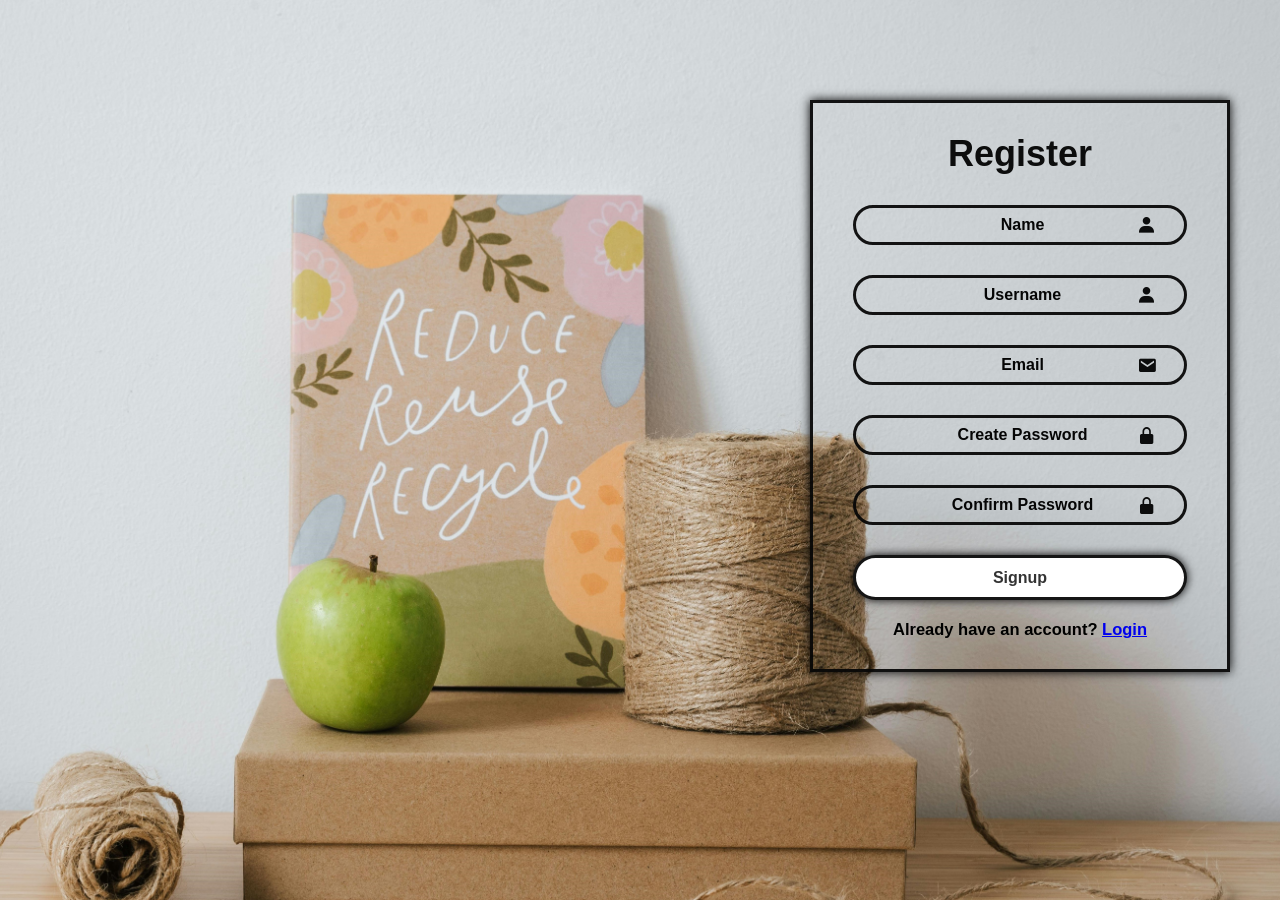
<file: index.html>
<!DOCTYPE html>
<html lang="en">
  <head>
    <meta charset="UTF-8" />
    <meta name="viewport" content="width=device-width, initial-scale=1.0" />
    <title>Register</title>
    <link rel="stylesheet" href="MyRegister.css" />
    <script
      src="https://code.jquery.com/jquery-3.7.1.js"
      integrity="sha256-eKhayi8LEQwp4NKxN+CfCh+3qOVUtJn3QNZ0TciWLP4="
      crossorigin="anonymous"
    ></script>
    <link
      href="https://unpkg.com/boxicons@2.1.4/css/boxicons.min.css"
      rel="stylesheet"
    />
  </head>
  <body>
    <div class="wrapper">
      <form
        name="signin"
        onsubmit="return validateform()"
        method="post"
        action="MyRegister.php"
      >
        <h1>Register</h1>

        <div class="input-box">
          <i class="bx bxs-user"></i>
          <input type="text" placeholder="Name" name="name" required />
        </div>

        <div class="input-box">
          <i class="bx bxs-user"></i>
          <input
            type="text"
            placeholder="Username"
            name="username"
            id="username"
            required
          />
        </div>

        <div class="input-box">
          <i class="bx bxs-envelope"></i>
          <input
            type="email"
            placeholder="Email"
            name="email"
            id="email"
            required
          />
        </div>
        <div class="input-box">
          <input
            type="password"
            placeholder="Create Password"
            name="password"
            id="password"
            required
          />
          <i class="bx bxs-lock-alt"></i>
        </div>
        <div class="input-box">
          <input
            type="password"
            placeholder="Confirm Password"
            name="confirm"
            required
          />
          <i class="bx bxs-lock-alt"></i>
        </div>

        <button type="submit" class="btm" name="submit2">Signup</button>
        <div class="register-link">
          <p>Already have an account? <a href="Login.html">Login</a></p>
        </div>
      </form>
    </div>
  </body>

  <script>
    function validateform() {
      var name = document.signin.name.value;
      var username = document.signin.username.value;
      var email = document.signin.email.value;
      var password = document.signin.password.value;
      var confirm = document.signin.confirm.value;

      if (name == null || name === "") {
        alert(username + " Name can't be blank");
        return false;
      } else if (password.length < 6) {
        alert(username + " Password must be at least 6 characters");
        return false;
      } else if (!/[A-Z]/.test(password)) {
        alert(
          username + " Password must contain at least one uppercase letter"
        );
        return false;
      } else if (!/[!@#$%^&*(),.?":{}|<>]/.test(password)) {
        alert(
          username + " Password must contain at least one special character"
        );
        return false;
      } else if (password !== confirm) {
        alert(username + " Passwords entered don't match");
        return false;
      } else {
        
        return true;
      }
    }
  </script>
</html>
</file>
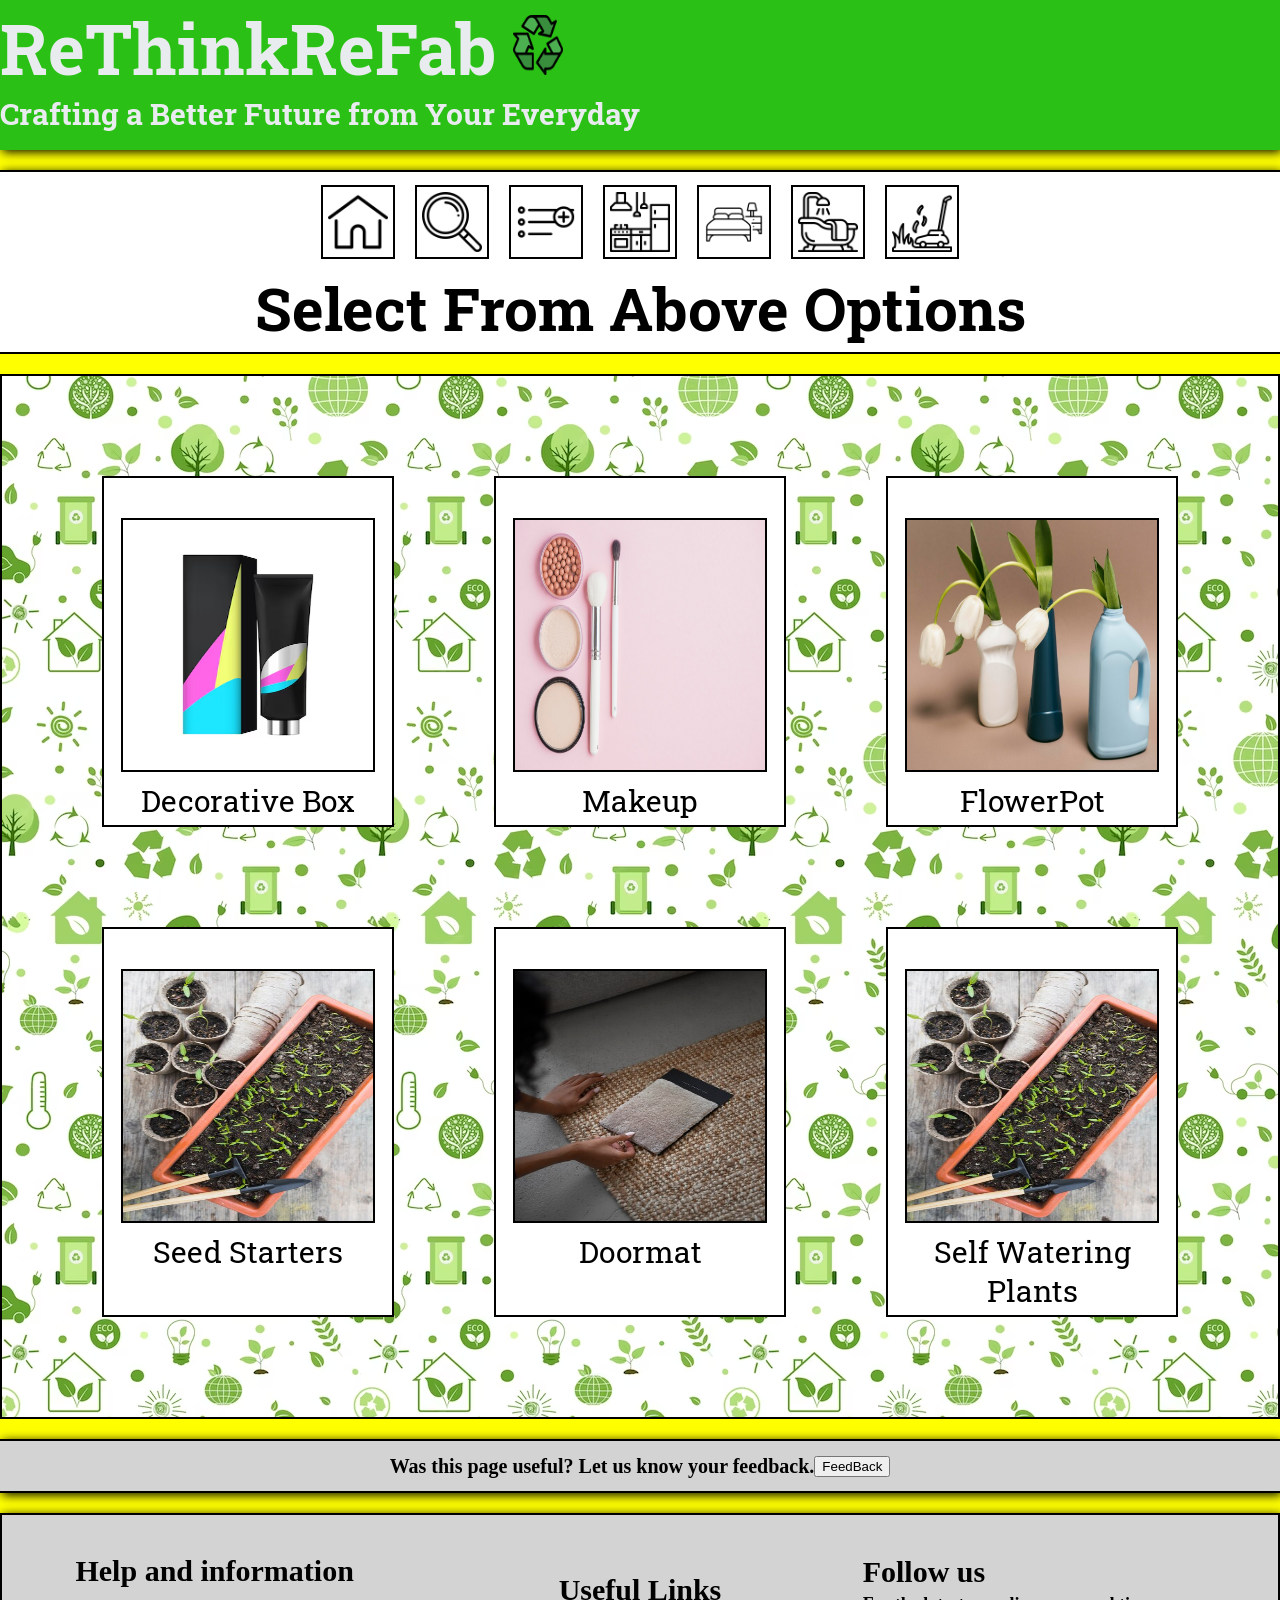
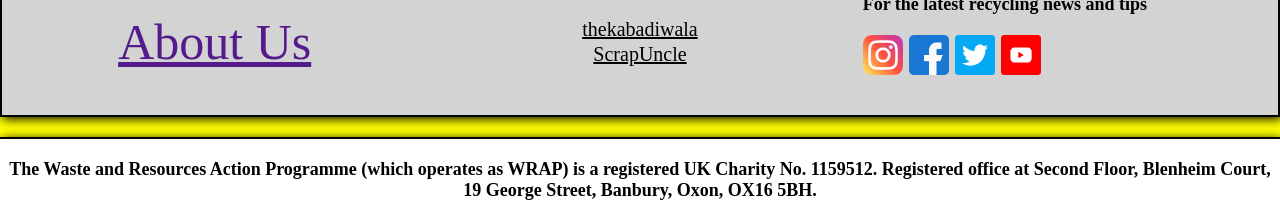
<file: Bathroom.html>
<!DOCTYPE html>
<html lang="en">

<head>
    <meta charset="UTF-8">
    <meta name="viewport" content="width=device-width, initial-scale=1.0">
    <title>Kitchen_Product</title>
    <link rel="stylesheet" href="ProductLayout.css">
    <link rel="preconnect" href="https://fonts.googleapis.com" />
    <link rel="preconnect" href="https://fonts.gstatic.com" crossorigin />
    <link
      href="https://fonts.googleapis.com/css2?family=Grandiflora+One&family=Peralta&display=swap"
      rel="stylesheet"
    />
    <link rel="preconnect" href="https://fonts.googleapis.com" />
    <link rel="preconnect" href="https://fonts.googleapis.com" />
    <link rel="preconnect" href="https://fonts.gstatic.com" crossorigin />
    <link
      href="https://fonts.googleapis.com/css2?family=Grandiflora+One&family=Peralta&family=Roboto+Slab:wght@100;500;800&display=swap"
      rel="stylesheet"
    />
    <link href="https://fonts.googleapis.com/css2?family=Lora:ital,wght@1,500&display=swap" rel="stylesheet">
</head>

<body style="margin: 0%;height: 100%;">

    <div style="height: 100%; width: 100%">
        <div class="HEAD">
          <div class="HEAD_LEFT">
            ReThinkReFab
            <img src="MainPage_IMG/recycle.png" />
            <p>Crafting a Better Future from Your Everyday</p>
          </div>
        
        </div>

        <div class="Search_Bar">
          <img src="MainPage_IMG/home.png" id="homeImg" />
          <img src="MainPage_IMG/search.png" id="searchImg" />
          <img src="MainPage_IMG/add.png" id="addImg" />
          <img src="MainPage_IMG/kitchen.png" id="kitchenImg" />
          <img src="MainPage_IMG/bedroom.png" id="bedroomImg" />
          <img src="MainPage_IMG/bath.png" id="bathImg" />
          <img src="MainPage_IMG/lawn.png" id="lawnImg" />
        </div>
  
        <div class="Icon_Name">
          <p id="iconText">Select From Above Options</p>
        </div>
      <div class="GRID_LAYOUT">
        <div class="GRIDS">
          <div class="IMG">
            <a href="Bathroom_ToothPaste.html">
              <img src="BATHROOM/Decorative_ToothPaste" alt="Storage Containers">
            </a>
            <p class="TITLE">Decorative Box</p>
          </div>
        </div>
        <div class="GRIDS">
          <div class="IMG">
            <a href="Bathroom_Makeup.html">
              <img src="BATHROOM/Makeup.jpg" alt="Bulletin Board">
            </a>
            <p class="TITLE">Makeup</p>
          </div>
        </div>
        <div class="GRIDS">
          <div class="IMG">
            <a href="Bathroom_Shampoo.html">
              <img src="BATHROOM/FlowerPot_Shampoo.jpg" alt="Wall Art">
            </a>
            <p class="TITLE">FlowerPot</p>
          </div>
        </div>
        <div class="GRIDS">
          <div class="IMG">
            <a href="Bathroom_ToiletPaper.html">
              <img src="BATHROOM/SeedStarter.jpg" alt="Seed Starters">
            </a>
            <p class="TITLE">Seed Starters</p>
          </div>
        </div>
        <div class="GRIDS">
          <div class="IMG">
            <a href="Bathroom_Towel.html">
              <img src="BATHROOM/Doormat.jpg" alt="Plant Pot">
            </a>
            <p class="TITLE">Doormat</p>
          </div>
        </div>
        <div class="GRIDS">
          <div class="IMG">
            <a href="KITCHEN/Kitchen_SelfWateringPlants.html">
              <img src="BATHROOM/SeedStarter.jpg" alt="Self Watering Plants">
            </a>
            <p class="TITLE">Self Watering Plants</p>
          </div>
        </div>
      </div>

   <div class="FEEDBACK">
    <p>Was this page useful? Let us know your feedback.</p>
    <a href="Feedback.php"><button>FeedBack</button></a>
  </div>
</div>
<div>
  <div class="END">
    <div class="CONTACT_US">
      <p>Help and information</p>
      <a style="padding: 10px;font-size: 50px;" href="">About Us</a>
    </div>
    <div class="LINKS">
      <p>Useful Links</p>
      <a href="https://www.thekabadiwala.com/" target="_blank"
        >thekabadiwala</a
      >
      <a href="https://scrapuncle.com/" target="_blank">ScrapUncle</a>
    </div>
    <div class="SOCIAL_MEDIA">
      <p style="margin-bottom: 5px; font-size: 30px; font-weight: bold">
        Follow us
      </p>
      <p
        style="
          margin-top: 5px;
          margin-bottom: 5px;
          font-size: 18px;
          font-weight: bold;
        "
      >
        For the latest recycling news and tips
      </p>
      <a href="https://www.instagram.com/" target="_blank"><img src="MainPage_IMG/instagram.png" class="S_IMG" /></a>
          <a href="https://www.facebook.com/" target="_blank"><img src="MainPage_IMG/facebook.png" class="S_IMG" /></a>
          <a href="https://twitter.com/" target="_blank"><img src="MainPage_IMG/twitter.png" class="S_IMG" /></a>
          <a href="https://www.youtube.com/" target="_blank"><img src="MainPage_IMG/youtube.png" class="S_IMG" /></a>
    </div>
  </div>
  <div class="BOTTOM_TAG">
    The Waste and Resources Action Programme (which operates as WRAP) is a
    registered UK Charity No. 1159512. Registered office at Second Floor,
    Blenheim Court, 19 George Street, Banbury, Oxon, OX16 5BH.
  </div>
</div>
</div>

</body>

<script>

document.getElementById("homeImg").addEventListener("click", function () {
          redirectToPage("LandingPage.html");
        });

    document.getElementById("searchImg").addEventListener("click", function () {
      redirectToPage("SearchIdea.html");
    });

    document.getElementById("addImg").addEventListener("click", function () {
      redirectToPage("UserIdea.html");
    });

    document
      .getElementById("kitchenImg")
      .addEventListener("click", function () {
        redirectToPage("Kitchen.html");
      });

    document
      .getElementById("bedroomImg")
      .addEventListener("click", function () {
        redirectToPage("Bedroom.html");
      });

    document.getElementById("bathImg").addEventListener("click", function () {
      redirectToPage("Bathroom.html");
    });

    document.getElementById("lawnImg").addEventListener("click", function () {
      redirectToPage("Lawn.html");
    });

  function redirectToPage(page) {
    window.open(page, "_blank");
  }

  const icons = document.querySelectorAll(".Search_Bar img");
  const iconText = document.getElementById("iconText");

  // Add event listeners to each icon
  icons.forEach((icon) => {
    icon.addEventListener("mouseover", function () {
      // Display the text related to the hovered icon
      iconText.textContent = getIconText(icon.id);
    });

    icon.addEventListener("mouseout", function () {
      // Set the default text when the mouse leaves the icon
      iconText.textContent = "Select From Above Options";
    });
  });

  // Function to get the text based on the icon ID
  function getIconText(iconId) {
    switch (iconId) {
      case "homeImg":
          return "Home";
      case "searchImg":
        return "Search Ideas";
      case "addImg":
        return "Add Ideas";
      case "kitchenImg":
        return "Kitchen Ideas";
      case "bedroomImg":
        return "Bedroom Ideas";
      case "bathImg":
        return "Bathroom Ideas";
      case "lawnImg":
        return "Lawn Ideas";
      default:
        return "";
    }
  }
</script>


</html>
</file>
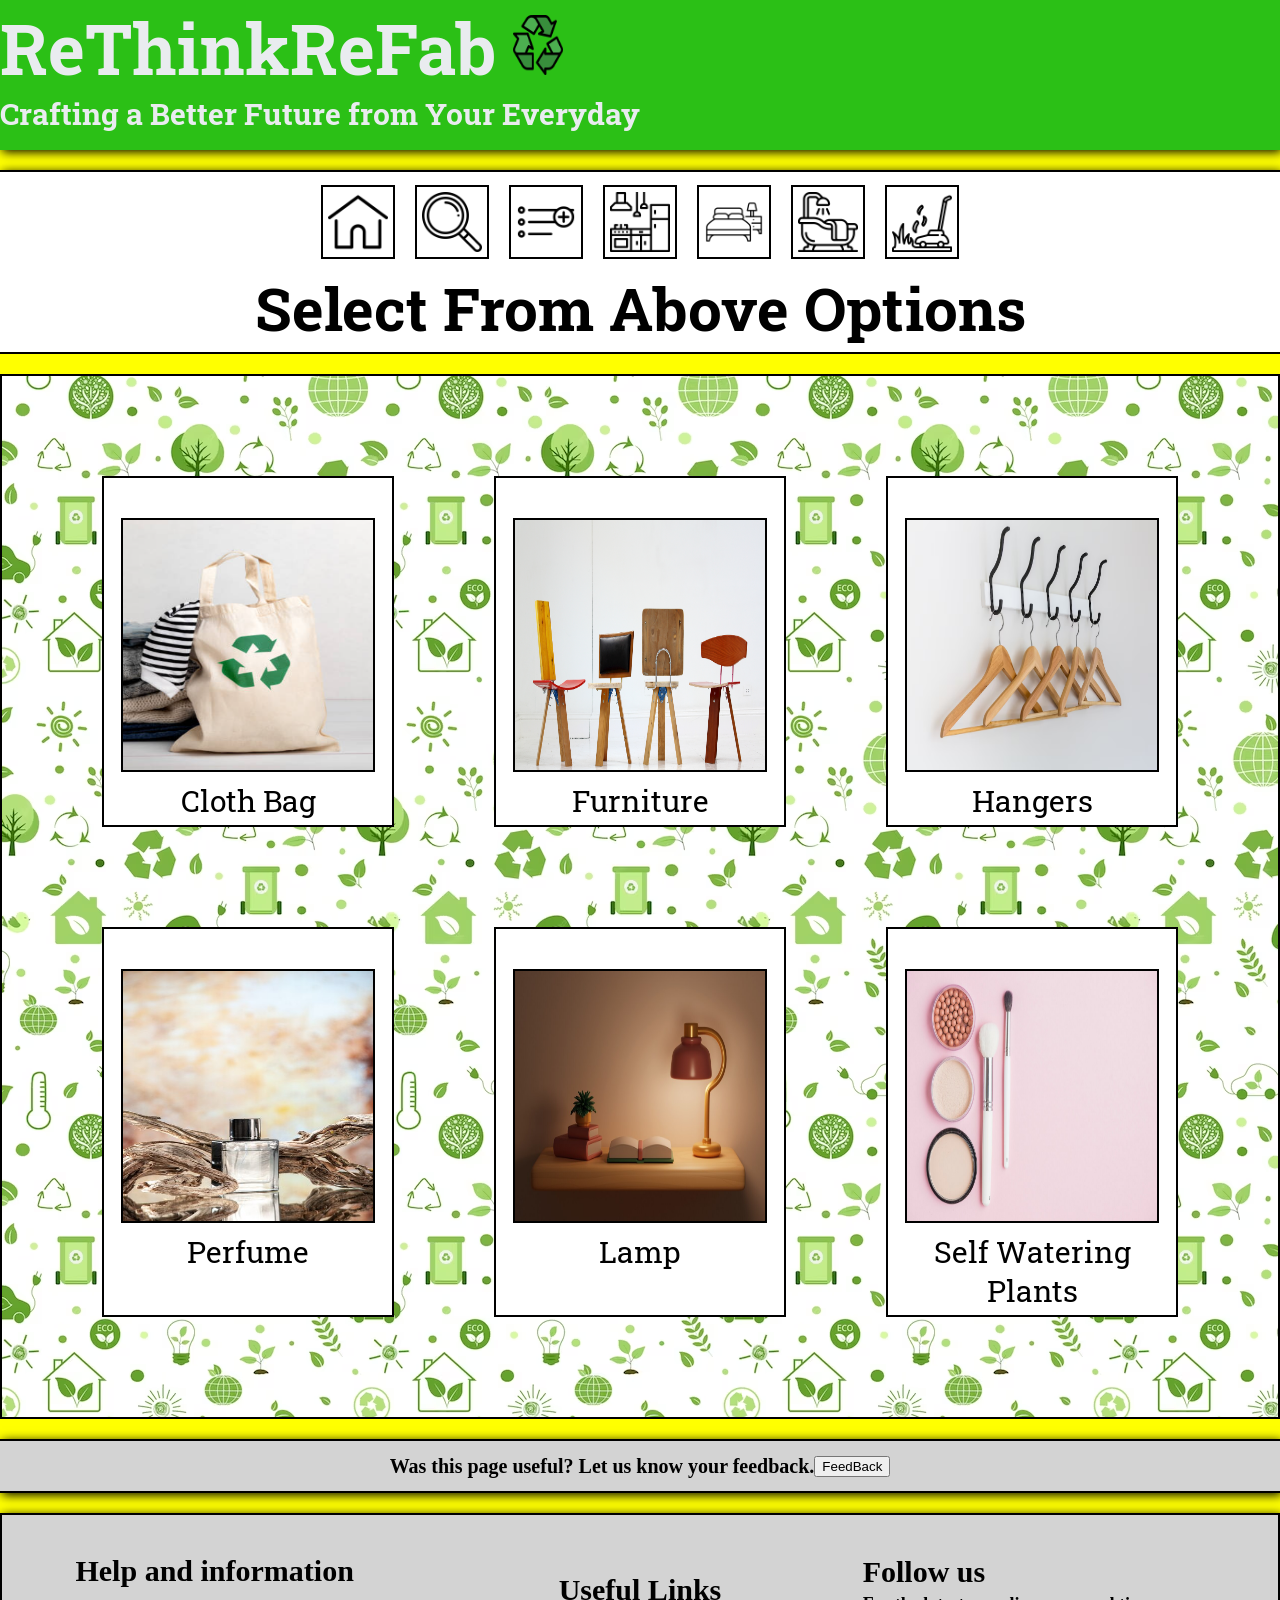
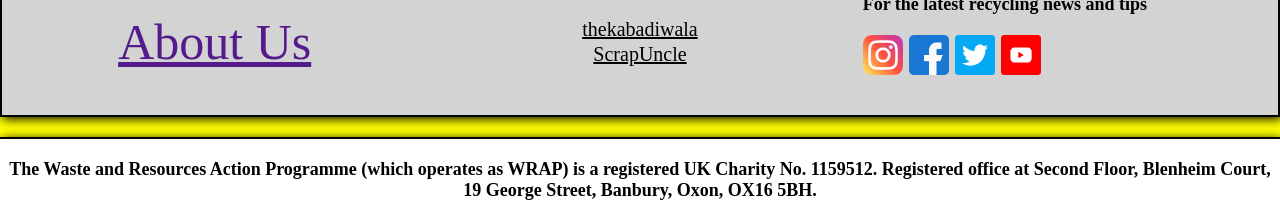
<file: Bedroom.html>
<!DOCTYPE html>
<html lang="en">
<head>
    <meta charset="UTF-8">
    <meta name="viewport" content="width=device-width, initial-scale=1.0">
    <title>Kitchen_Product</title>
    <link rel="stylesheet" href="ProductLayout.css">
    <link rel="preconnect" href="https://fonts.googleapis.com" />
    <link rel="preconnect" href="https://fonts.gstatic.com" crossorigin />
    <link
      href="https://fonts.googleapis.com/css2?family=Grandiflora+One&family=Peralta&display=swap"
      rel="stylesheet"
    />
    <link rel="preconnect" href="https://fonts.googleapis.com" />
    <link rel="preconnect" href="https://fonts.googleapis.com" />
    <link rel="preconnect" href="https://fonts.gstatic.com" crossorigin />
    <link
      href="https://fonts.googleapis.com/css2?family=Grandiflora+One&family=Peralta&family=Roboto+Slab:wght@100;500;800&display=swap"
      rel="stylesheet"
    />
    <link href="https://fonts.googleapis.com/css2?family=Lora:ital,wght@1,500&display=swap" rel="stylesheet">
</head>

<body style="margin: 0%;height: 100%;">

    <div style="height: 100%; width: 100%">
        <div class="HEAD">
          <div class="HEAD_LEFT">
            ReThinkReFab
            <img src="MainPage_IMG/recycle.png" />
            <p>Crafting a Better Future from Your Everyday</p>
          </div>
      
        </div>

        <div class="Search_Bar">
          <img src="MainPage_IMG/home.png" id="homeImg" />
          <img src="MainPage_IMG/search.png" id="searchImg" />
          <img src="MainPage_IMG/add.png" id="addImg" />
          <img src="MainPage_IMG/kitchen.png" id="kitchenImg" />
          <img src="MainPage_IMG/bedroom.png" id="bedroomImg" />
          <img src="MainPage_IMG/bath.png" id="bathImg" />
          <img src="MainPage_IMG/lawn.png" id="lawnImg" />
        </div>
  
        <div class="Icon_Name">
          <p id="iconText">Select From Above Options</p>
        </div>
      <div class="GRID_LAYOUT">
        <div class="GRIDS">
          <div class="IMG">
            <a href="Bedroom_Clothes.html">
              <img src="BEDROOM/cloth bag.png" alt="Cloth_Bag">
            </a>
            <p class="TITLE">Cloth Bag</p>
          </div>
        </div>
        <div class="GRIDS">
          <div class="IMG">
            <a href="Bedroom_Furniture.html">
              <img src="BEDROOM/furniture.png" alt="furniture">
            </a>
            <p class="TITLE">Furniture</p>
          </div>
        </div>
        <div class="GRIDS">
          <div class="IMG">
            <a href="Bedroom_Hanger.html">
              <img src="BEDROOM/hangers.png" alt="Hangers">
            </a>
            <p class="TITLE">Hangers</p>
          </div>
        </div>
        <div class="GRIDS">
          <div class="IMG">
            <a href="Bedroom_Perfume.html">
              <img src="BEDROOM/perfume.png" alt="Perfume">
            </a>
            <p class="TITLE">Perfume</p>
          </div>
        </div>
        <div class="GRIDS">
          <div class="IMG">
            <a href="Bedroom_Lamp.html">
              <img src="BEDROOM/study lamp.png" alt="Study_Lamp">
            </a>
            <p class="TITLE">Lamp</p>
          </div>
        </div>
        <div class="GRIDS">
          <div class="IMG">
            <a href="Bedroom_Makeup.html">
              <img src="BEDROOM/Makeup.jpg" alt="Self Watering Plants">
            </a>
            <p class="TITLE">Self Watering Plants</p>
          </div>
        </div>
      </div>

   <div class="FEEDBACK">
    <p>Was this page useful? Let us know your feedback.</p>
    <a href="Feedback.php"><button>FeedBack</button></a>
  </div>
</div>
<div>
  <div class="END">
    <div class="CONTACT_US">
      <p>Help and information</p>
      <a style="padding: 10px;font-size: 50px;" href="">About Us</a>
    </div>
    <div class="LINKS">
      <p>Useful Links</p>
      <a href="https://www.thekabadiwala.com/" target="_blank"
        >thekabadiwala</a
      >
      <a href="https://scrapuncle.com/" target="_blank">ScrapUncle</a>
    </div>
    <div class="SOCIAL_MEDIA">
      <p style="margin-bottom: 5px; font-size: 30px; font-weight: bold">
        Follow us
      </p>
      <p
        style="
          margin-top: 5px;
          margin-bottom: 5px;
          font-size: 18px;
          font-weight: bold;
        "
      >
        For the latest recycling news and tips
      </p>
      <a href="https://www.instagram.com/" target="_blank"><img src="MainPage_IMG/instagram.png" class="S_IMG" /></a>
      <a href="https://www.facebook.com/" target="_blank"><img src="MainPage_IMG/facebook.png" class="S_IMG" /></a>
      <a href="https://twitter.com/" target="_blank"><img src="MainPage_IMG/twitter.png" class="S_IMG" /></a>
      <a href="https://www.youtube.com/" target="_blank"><img src="MainPage_IMG/youtube.png" class="S_IMG" /></a>
    </div>
  </div>
  <div class="BOTTOM_TAG">
    The Waste and Resources Action Programme (which operates as WRAP) is a
    registered UK Charity No. 1159512. Registered office at Second Floor,
    Blenheim Court, 19 George Street, Banbury, Oxon, OX16 5BH.
  </div>
</div>
</div>

</body>

<script>

document.getElementById("homeImg").addEventListener("click", function () {
          redirectToPage("LandingPage.html");
        });

    document.getElementById("searchImg").addEventListener("click", function () {
      redirectToPage("SearchIdea.html");
    });

    document.getElementById("addImg").addEventListener("click", function () {
      redirectToPage("UserIdea.html");
    });

    document
      .getElementById("kitchenImg")
      .addEventListener("click", function () {
        redirectToPage("Kitchen.html");
      });

    document
      .getElementById("bedroomImg")
      .addEventListener("click", function () {
        redirectToPage("Bedroom.html");
      });

    document.getElementById("bathImg").addEventListener("click", function () {
      redirectToPage("Bathroom.html");
    });

    document.getElementById("lawnImg").addEventListener("click", function () {
      redirectToPage("Lawn.html");
    });

  function redirectToPage(page) {
    window.open(page, "_blank");
  }

  const icons = document.querySelectorAll(".Search_Bar img");
  const iconText = document.getElementById("iconText");

  // Add event listeners to each icon
  icons.forEach((icon) => {
    icon.addEventListener("mouseover", function () {
      // Display the text related to the hovered icon
      iconText.textContent = getIconText(icon.id);
    });

    icon.addEventListener("mouseout", function () {
      // Set the default text when the mouse leaves the icon
      iconText.textContent = "Select From Above Options";
    });
  });

  // Function to get the text based on the icon ID
  function getIconText(iconId) {
    switch (iconId) {
      case "homeImg":
          return "Home";
      case "searchImg":
        return "Search Ideas";
      case "addImg":
        return "Add Ideas";
      case "kitchenImg":
        return "Kitchen Ideas";
      case "bedroomImg":
        return "Bedroom Ideas";
      case "bathImg":
        return "Bathroom Ideas";
      case "lawnImg":
        return "Lawn Ideas";
      default:
        return "";
    }
  }
</script>


</html>
</file>
<file: MyRegister.css>
* {
  margin: 0;
  padding: 0;
  box-sizing: border-box;
  font-family: "Poppins", sans-serif;
}

body {
  /* display: flex;
    justify-content: center; */
  align-items: center;
  /* min-height: 100ch; */
  background-image: url("BG_IMG/Register.jpg");
  background-size: cover;
  /* background-position: center; */
  float: right;
  /* margin-left: 150px; */
  margin-top: 100px;
  margin-right: 50px;
  /*background-position: center;  Align background image to the left */
}
#i {
  position: fixed;
  top: 10px;
  left: 10px;
  font-size: 50px;
}
#text {
  position: fixed;
  top: 60px;
  left: 10px;
  font-size: 20px;
}
.wrapper {
  /* background-color: pink; */
  width: 420px;
  /* background-image: url("login1.jpg"); */
  color: rgba(5, 5, 5, 0.966);
  padding: 30px 40px;
  /* background: transparent; */
  border: 3px solid rgba(7, 7, 7, 0.943);
  box-shadow: 0 0 10px black;
}

.wrapper h1 {
  font-size: 36px;
  text-align: center;
}

.wrapper .input-box {
  width: 100%;
  height: 40px;
  position: relative;
  margin: 30px 0;
  cursor: pointer;
}

.input-box input {
  width: 100%;
  height: 100%;
  background: transparent;
  padding-left: 5px;

  border: 2px solid rgba(255, 255, 255, 255);
  border-radius: 40px;
  font-size: 16px;
  color: #050505;
  border: 3px solid rgba(7, 7, 7, 0.943);
  cursor: pointer;
}
.input-box input:hover {
  box-shadow: 0px 0px 20px black;
}

.input-box input::placeholder {
  color: #050505;
  text-align: center;
  font-weight: bold;
}

.input-box i {
  position: absolute;
  right: 30px;
  top: 50%;
  transform: translateY(-50%);

  font-size: 20px;
}
.wrapper .btm {
  width: 100%;
  height: 45px;
  background-color: #fff;
  border: none;
  outline: none;
  border-radius: 40px;
  cursor: pointer;
  color: #333;
  font-weight: bolder;
  font-size: medium;
  box-shadow: 0 0 10px black;
  border: 3px solid rgba(7, 7, 7, 0.943);
}

.wrapper .register-link {
  font-size: 16.5px;
  text-align: center;
  margin-top: 20px;
  font-weight: bold;
  color: black;
}

.register-link p a:hover {
  text-decoration: underline;
  color: rgb(26, 7, 104);
}

.button2 {
  background-color: white;
  color: #1652ad;

  border-color: #1652ad;
  height: 36px;
  width: 62px;
  border-style: solid;
  border-radius: px;
  border-width: 1px;
  cursor: pointer;
  margin-left: 8px;
}
.wrapper:hover {
  background-size: cover;
  border-radius: 40px;
  transition: 2s;

  cursor: pointer;
}
.wrapper .btm:hover {
  box-shadow: 0 0 10px rgb(119, 217, 108);
  color: #fff;
  background-color: #050505;
}
</file>
<file: ProductLayout.css>
body {
  margin: 0%;
  background-color: yellow;
}

.HEAD {
  width: 100%;
  height: 150px;
  background-color: #2bc016;
  display: grid;
  grid-template-columns: 2fr 1fr;
  box-shadow: 2px 2px 10px black;
}

.HEAD_LEFT {
  background-color: #2bc016;
  color: #e9ecef;
  height: 150px;
  width: 100%;
  margin: 0%;
  font-size: 70px;
  font-weight: bold;
  margin-right: 100px;
  font-family: "Roboto Slab", serif;
}

.HEAD_RIGHT {
  display: flex;
  justify-content: end;
}

.HEAD_RIGHT > button {
  margin-top: 10px;
  margin-right: 5px;
  width: 100px;
  height: 40px;
  border: 1px solid black;
  border-radius: 20px;
  background-color: rgb(13, 204, 221);
  font-size: 20px;
  font-weight: bold;
  padding: 5px;
  opacity: 90%;
  font-family: "Roboto Slab", serif;
  transition: all 0.5s ease;
}
.HEAD_RIGHT > button:hover {
  opacity: 100%;
  background-color: rgb(100, 163, 226);
  box-shadow: 2px 2px 10px black;
}

.HEAD_LEFT > p {
  margin: 0%;
  font-size: 30px;
}

.HEAD_LEFT > img {
  height: 60px;
  width: 50px;
  padding-top: 15px;
}

.GRID_LAYOUT {
  display: grid;
  grid-template-columns: repeat(3, 1fr);
  gap: 100px;
  border: 2px solid black;
  padding: 100px;
  background-image: url(BG_IMG/Layout_BG.avif);
}

.GRIDS {
  display: flex;
  flex-direction: column;
  align-items: center;
  border: 2px solid black;
  background-color: yellow;
  padding-left: 10px;
  padding-right: 10px;
  padding-top: 40px;
  background-color: white;
  transition: ease all 0.5s;
}

.GRIDS:hover{
  border-radius: 50px;
}

.IMG {
  text-align: center;
}

.IMG img {
  width: 250px;
  height: 250px;
  border: 2px solid black;
  transition: all ease 0.5s; 
}

.IMG:hover img { 
  opacity: 0.8; 
  border-radius: 50px; 
}

.TITLE {
  margin-top: 5px;
  margin-bottom: 5px;
  font-size: 30px;
  font-family: "Roboto Slab", serif;

}


.END {
  height: 200px;
  background-color: gray;
  border: solid 10px white;
}

.CONTACT_HEAD {
  margin-top: 20px;
  text-align: center;
  font-weight: bold;
  font-size: 20px;
  margin-bottom: 5px;
  color: white;
}

.NUMBER,
.EMAIL {
  text-align: center;
  font-weight: bold;
  font-size: 15px;
  color: white;
}

.PRODUCER {
  text-align: center;
  font-weight: bold;
  font-size: 20px;
  color: white;
}

.FEEDBACK {
  height: 50px;
  width: 100%;
  background-color: lightgray;
  display: flex;
  justify-content: center;
  align-items: center;
  margin-top: 20px;
  margin-bottom: 20px;
  border-top: 2px solid black;
  border-bottom: 2px solid black;
  box-shadow: 2px 2px 10px black;
}

.FEEDBACK > p {
  font-size: 20px;
  font-weight: bold;
}

.FEEDBACK > button {
  padding: 2px;
  font-size: 15px;
  font-weight: bold;
  margin-left: 10px;
  height: 25px;
  width: 100px;
}

.END {
  display: grid;
  grid-template-columns: 1fr 1fr 1fr;
  background-color: lightgray;
  border: 2px solid black;
  box-shadow: 2px 2px 10px black;
  margin-bottom: 20px;
}

.SOCIAL_MEDIA {
  padding: 10px;
  height: 160px;
}

.SOCIAL_MEDIA > div {
  height: 80px;
}

.S_IMG {
  height: 40px;
  margin-right: 2px;
  margin-top: 15px;
  width: 40px;
}

.CONTACT_US {
  display: flex;
  justify-content: center;
  align-items: center;
  flex-direction: column;
}

.CONTACT_US > p {
  margin: 10px;
  font-size: 30px;
  font-weight: bold;
}

.CONTACT_US > a {
  margin: 5px;
  font-size: 20px;
  font-weight: 200;
}

.LINKS {
  display: flex;
  justify-content: center;
  align-items: center;
  flex-direction: column;
}

.LINKS > p {
  margin: 10px;
  font-size: 30px;
  font-weight: bold;
}

.LINKS > a {
  color: black;
  margin: 1px;
  font-size: 20px;
  font-weight: 200;
}

.BOTTOM_TAG {
  padding-top: 20px;
  padding-bottom: 20px;
  display: flex;
  justify-content: center;
  align-items: center;
  width: 100%;
  background-color: white;
  text-align: center;
  font-size: 18px;
  font-weight: bold;
  margin-top: 20px;
  box-shadow: 2px 2px 10px black;
  border-top: 2px solid black;
}
.Search_Bar {
  margin-top: 20px;
  background-color: white;
  height: 100px;
  width: 100%;
  display: flex;
  flex: 1;
  justify-content: center;
  align-items: center;
  column-gap: 20px;
  box-shadow: 2px 2px 10px black;
  border-top: 2px solid black;
}

.Search_Bar > img {
  border: 2px solid black;
  padding: 5px;
  height: 60px;
  transition: all 0.5s ease;
}

.Search_Bar > img:hover {
  height: 80px;
  border-radius: 10px;
  box-shadow: 2px 2px 10px black;
}

.Icon_Name{
  height: 50px;
  width: 100%;
  background-color: white;
  display: flex;
  justify-content: center;
  align-items: center;
  font-size: 60px;
  font-family: "Roboto Slab", serif;
  font-weight: bold;
  border-bottom: 2px solid black;
  padding-top: 10px;
  padding-bottom: 20px;
  margin-bottom: 20px;
}

@media only screen and (max-width: 768px) {
  .HEAD {
    grid-template-columns: 1fr;
  }

  .HEAD_LEFT {
    font-size: 40px;
    margin-right: 0;
  }

  .HEAD_RIGHT {
    justify-content: center;
  }

  .HEAD_RIGHT > button {
    margin-top: 10px;
    margin-right: 0;
    margin-left: 5px;
  }

  .GRID_LAYOUT {
    display: flex;
    flex-direction: column;
    align-items: center;
    padding: 20px;
    gap: 20px;
  }

  .GRIDS {
    padding: 20px;
    border-radius: 20px;
  }

  .IMG img {
    width: 150px;
    height: 150px;
  }

  .TITLE {
    font-size: 20px;
  }

  .END {
    height: auto;
    display: block;
    margin-bottom: 20px;
  }

  .FEEDBACK,
  .BOTTOM_TAG {
    font-size: 16px;
  }

  .Icon_Name {
    font-size: 40px;
    margin-bottom: 10px;
  }

  .Search_Bar {
    margin-top: 10px;
    height: auto;
  }

  .Search_Bar > img {
    height: 50px;
    width: 50px;
  }
}
</file>
